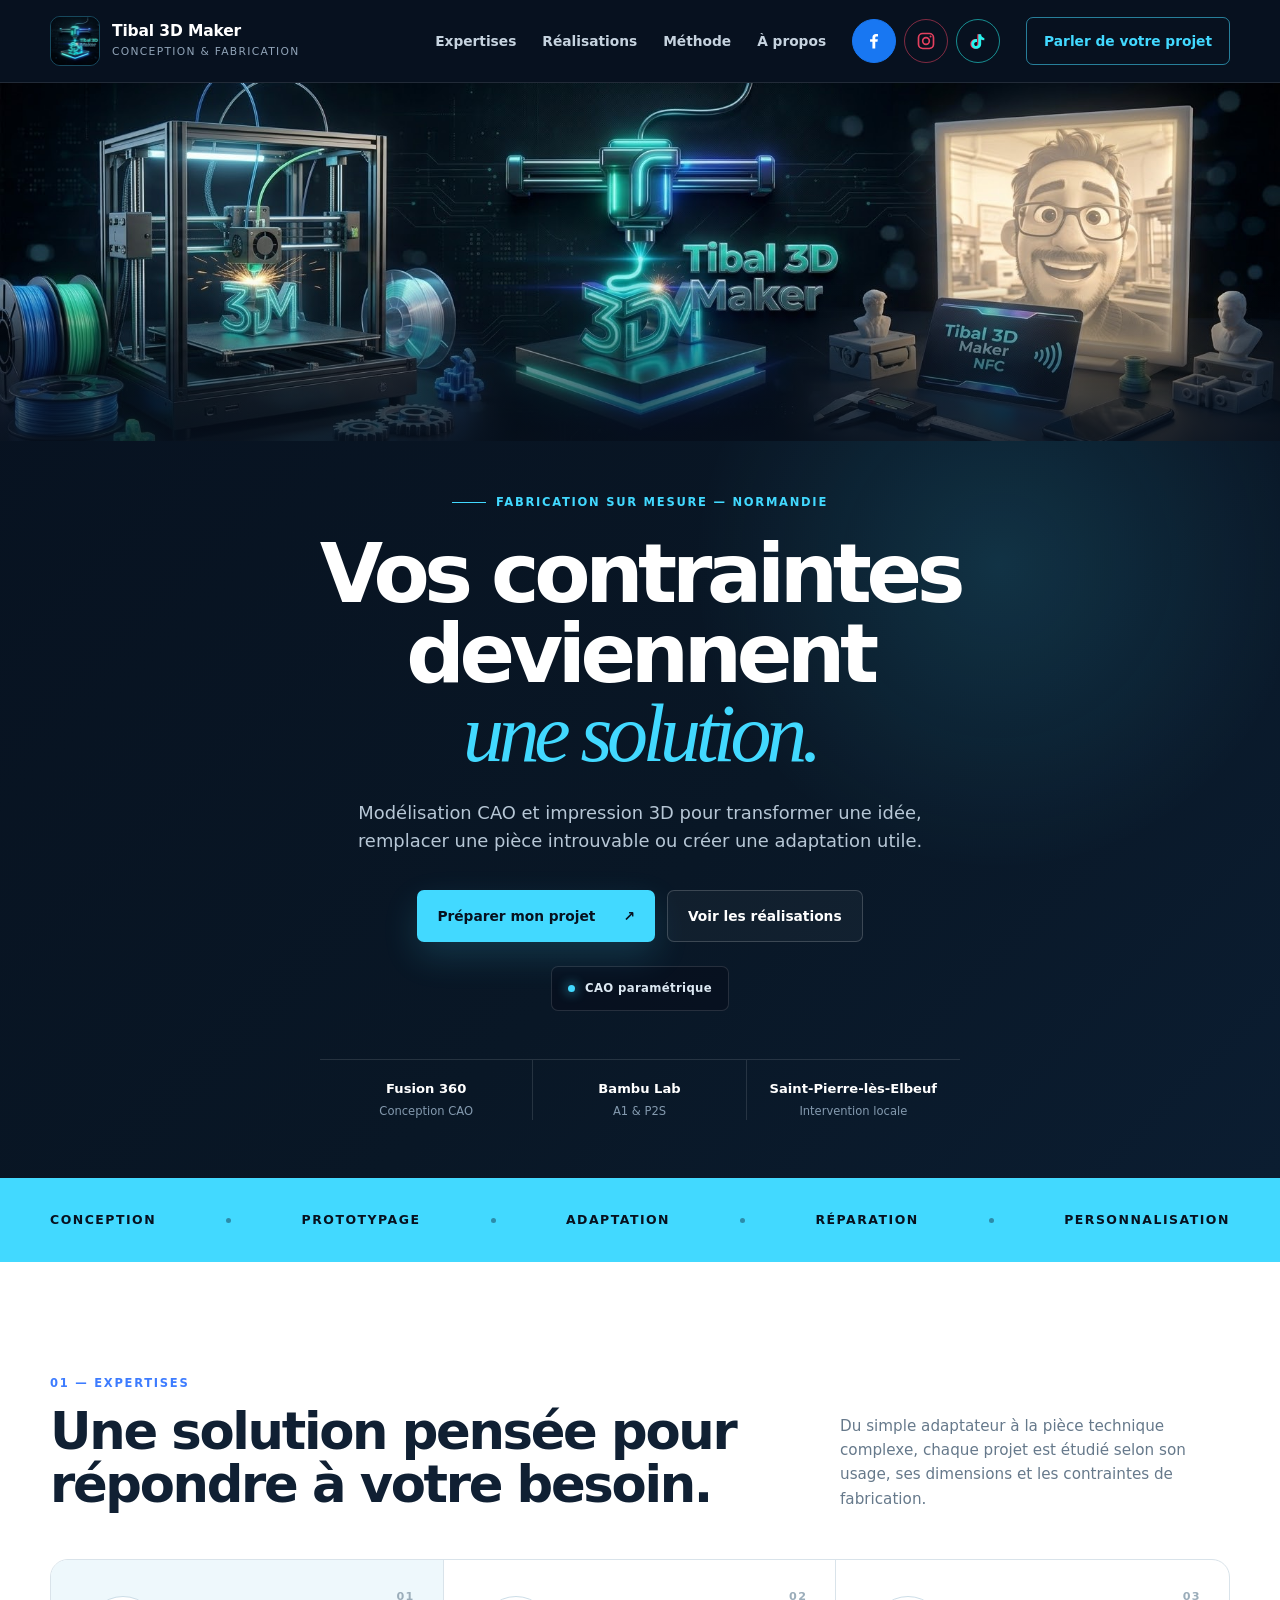
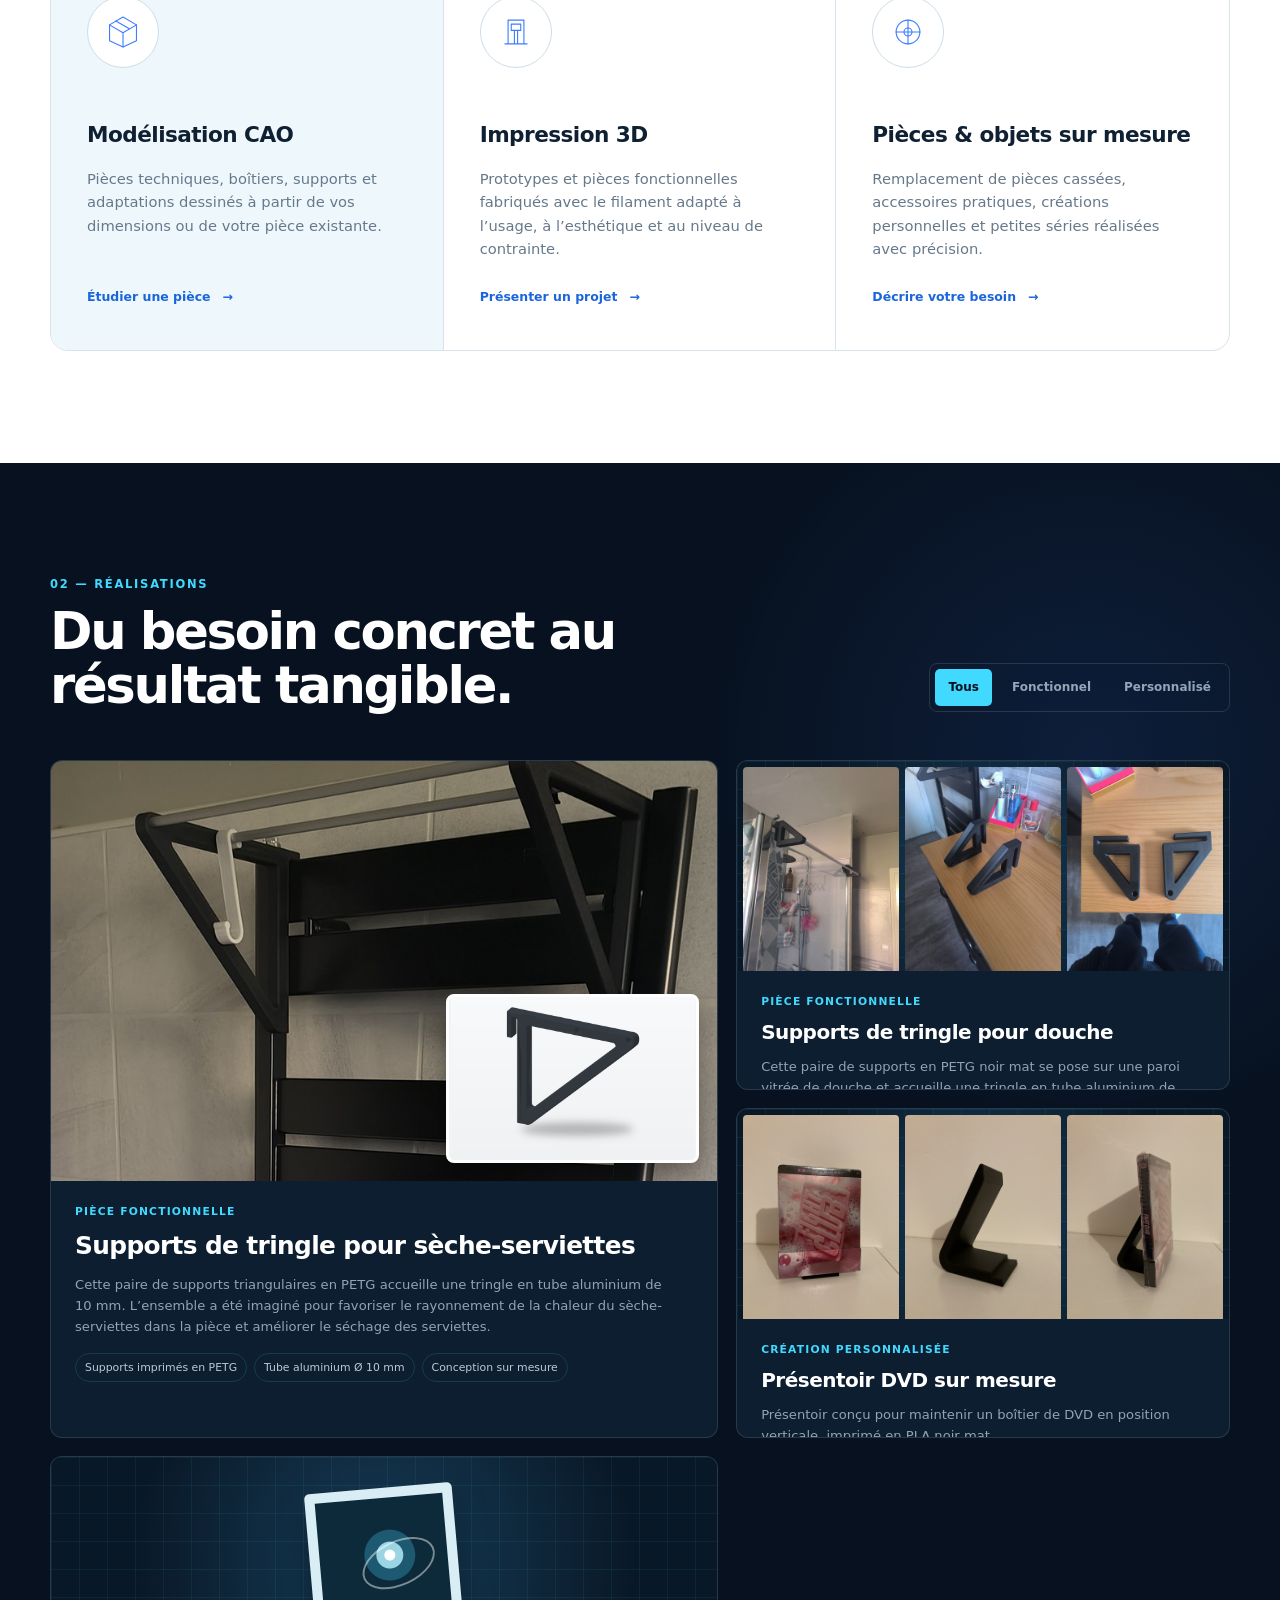
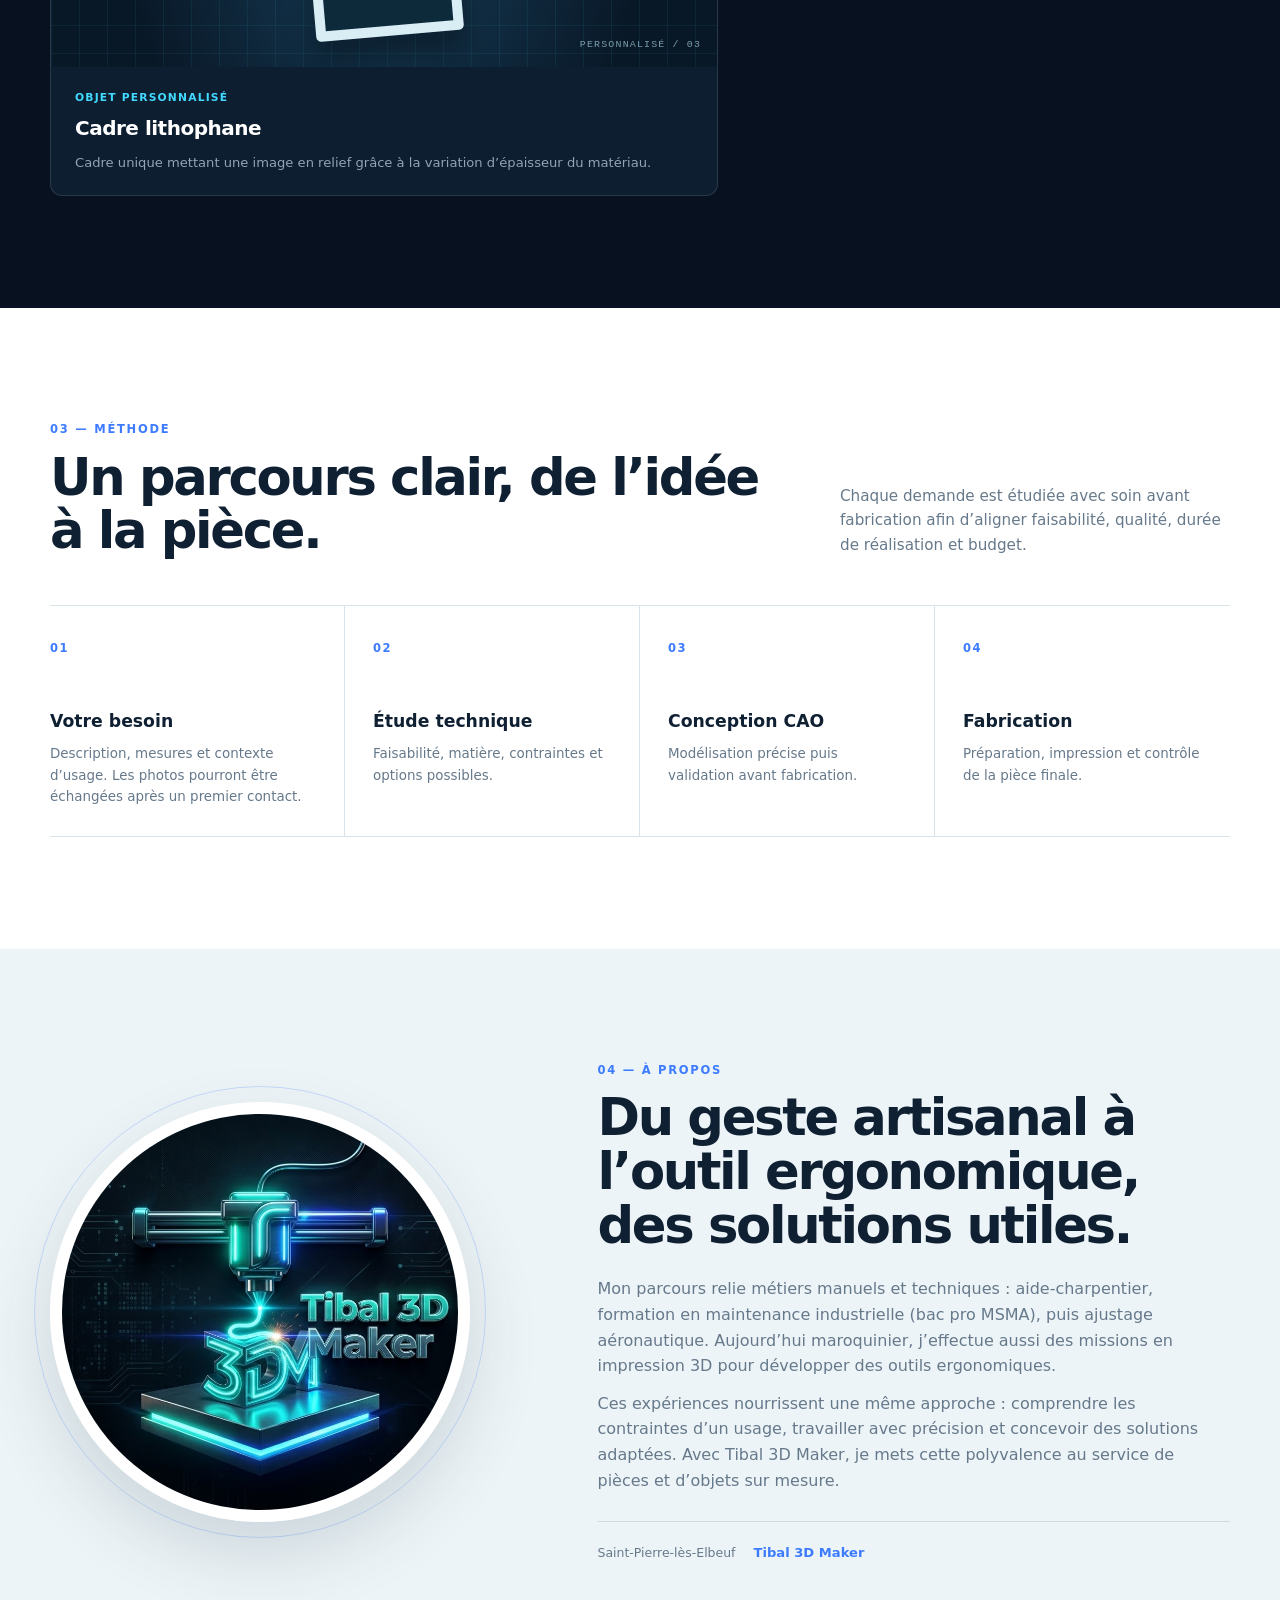
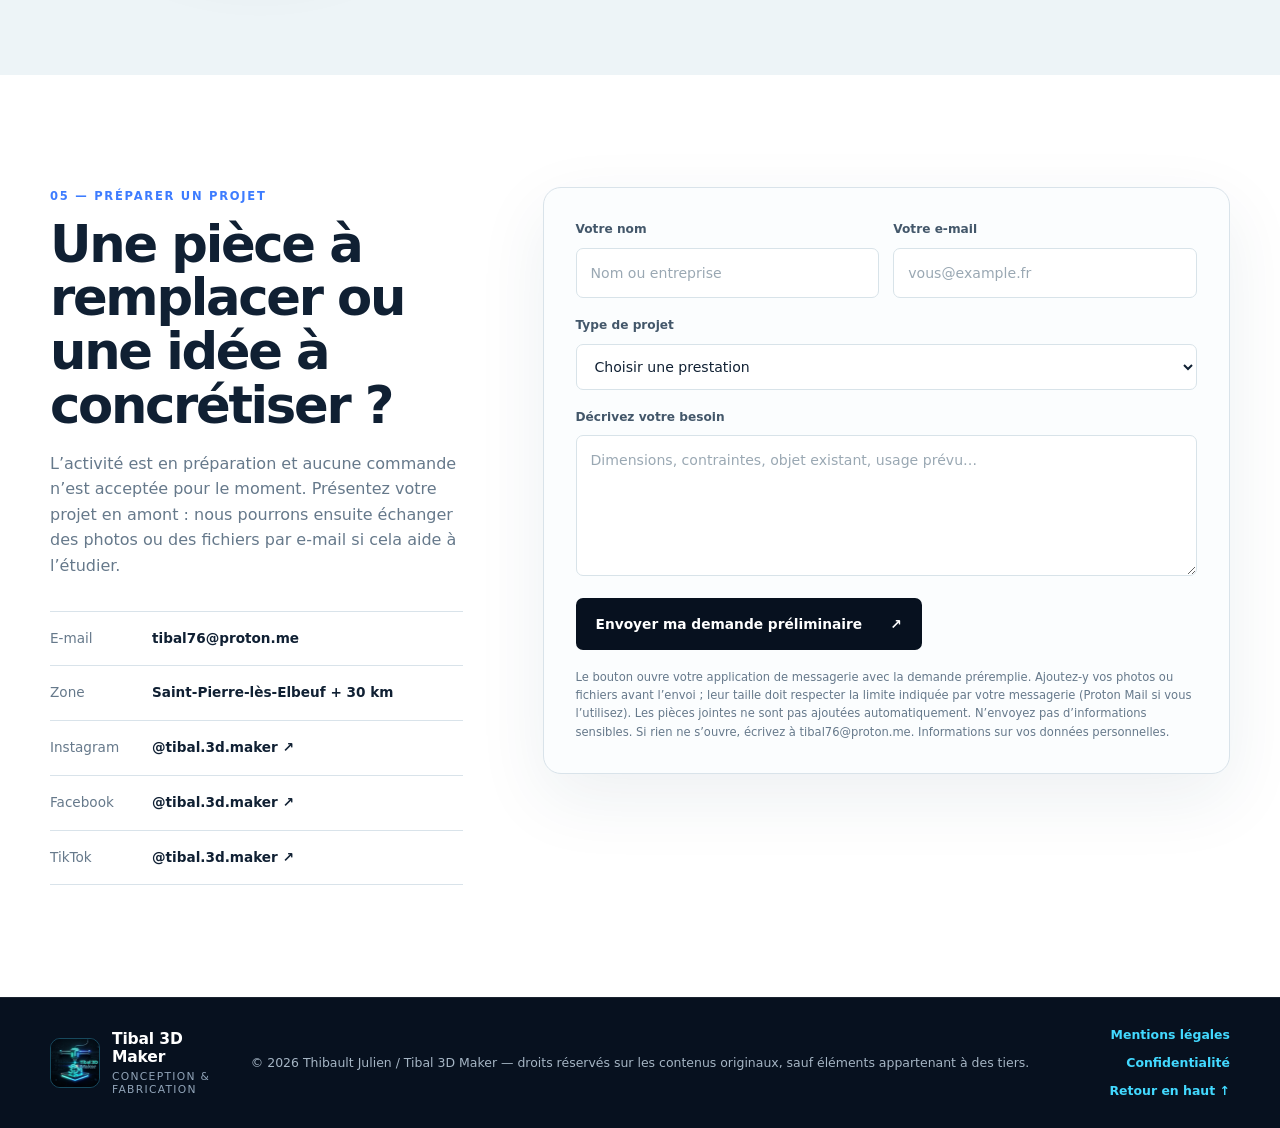
<file: index.html>
<!DOCTYPE html>
<html lang="fr">
<head>
  <meta charset="UTF-8">
  <meta name="viewport" content="width=device-width, initial-scale=1.0">
  <meta name="theme-color" content="#07111f">
  <title>Tibal 3D Maker — Conception CAO & Impression 3D sur mesure</title>
  <meta name="description" content="Tibal 3D Maker conçoit et fabrique des pièces sur mesure autour de Saint-Pierre-lès-Elbeuf : modélisation CAO, impression 3D, prototypes et réparations.">
  <meta property="og:type" content="website">
  <meta property="og:title" content="Tibal 3D Maker — Conception CAO & Impression 3D sur mesure">
  <meta property="og:description" content="Modélisation CAO et impression 3D sur mesure autour de Saint-Pierre-lès-Elbeuf.">
  <meta property="og:url" content="https://tibal76.github.io/tibal-3d-maker/">
  <meta property="og:image" content="https://tibal76.github.io/tibal-3d-maker/assets/logo/logo-t3dm.jpeg">
  <meta property="og:image:alt" content="Logo Tibal 3D Maker">
  <meta name="twitter:card" content="summary_large_image">
  <link rel="icon" href="assets/logo/logo-t3dm.jpeg" type="image/jpeg">
  <link rel="stylesheet" href="css/style.css">
</head>
<body>
  <a class="skip-link" href="#contenu">Passer au contenu</a>
  <header class="site-header">
    <div class="container header-inner">
      <a class="brand" href="#accueil" aria-label="Tibal 3D Maker, retour à l'accueil">
        <img src="assets/logo/logo-t3dm.jpeg" alt="" class="brand-logo">
        <span>
          <strong>Tibal 3D Maker</strong>
          <small>Conception & Fabrication</small>
        </span>
      </a>

      <nav class="nav" id="main-nav" aria-label="Navigation principale">
        <a href="#expertises">Expertises</a>
        <a href="#realisations">Réalisations</a>
        <a href="#methode">Méthode</a>
        <a href="#apropos">À propos</a>
        <div class="nav-socials" aria-label="Réseaux sociaux">
          <a class="social-link social-link-facebook" href="https://www.facebook.com/tibal.3d.maker/" target="_blank" rel="noopener noreferrer" aria-label="Facebook Tibal 3D Maker">
            <svg viewBox="0 0 24 24" aria-hidden="true">
              <path d="M13.5 21v-8h2.7l.4-3h-3.1V8.1c0-.9.3-1.6 1.6-1.6h1.7V3.8c-.3 0-1.3-.1-2.5-.1-2.5 0-4.2 1.5-4.2 4.4V10H7.3v3h2.8v8h3.4z"/>
            </svg>
          </a>
          <a class="social-link social-link-instagram" href="https://www.instagram.com/tibal.3d.maker/" target="_blank" rel="noopener noreferrer" aria-label="Instagram Tibal 3D Maker">
            <svg viewBox="0 0 24 24" aria-hidden="true">
              <rect x="3" y="3" width="18" height="18" rx="5" fill="none" stroke="currentColor" stroke-width="2"/>
              <circle cx="12" cy="12" r="4" fill="none" stroke="currentColor" stroke-width="2"/>
              <circle cx="17.5" cy="6.5" r="1.2"/>
            </svg>
          </a>
          <a class="social-link social-link-tiktok" href="https://www.tiktok.com/@tibal.3d.maker" target="_blank" rel="noopener noreferrer" aria-label="TikTok Tibal 3D Maker">
            <svg viewBox="0 0 24 24" aria-hidden="true">
              <path d="M19.6 8.3c-1.5-.1-2.7-.9-3.4-2.2-.3-.6-.4-1.3-.4-2.1h-3.4v11.6c0 1.4-1.1 2.5-2.5 2.5s-2.5-1.1-2.5-2.5 1.1-2.5 2.5-2.5c.3 0 .6 0 .9.1V9.7c-.3 0-.6-.1-.9-.1-3.3 0-5.9 2.6-5.9 5.9s2.6 5.9 5.9 5.9 5.9-2.6 5.9-5.9V9.8c1.1.8 2.4 1.3 3.8 1.4V8.3z"/>
            </svg>
          </a>
        </div>
        <a class="nav-cta" href="#contact">Parler de votre projet</a>
      </nav>

      <div class="header-actions">
        <div class="nav-socials mobile-socials" aria-label="Réseaux sociaux">
          <a class="social-link social-link-facebook" href="https://www.facebook.com/tibal.3d.maker/" target="_blank" rel="noopener noreferrer" aria-label="Facebook Tibal 3D Maker">
            <svg viewBox="0 0 24 24" aria-hidden="true">
              <path d="M13.5 21v-8h2.7l.4-3h-3.1V8.1c0-.9.3-1.6 1.6-1.6h1.7V3.8c-.3 0-1.3-.1-2.5-.1-2.5 0-4.2 1.5-4.2 4.4V10H7.3v3h2.8v8h3.4z"/>
            </svg>
          </a>
          <a class="social-link social-link-instagram" href="https://www.instagram.com/tibal.3d.maker/" target="_blank" rel="noopener noreferrer" aria-label="Instagram Tibal 3D Maker">
            <svg viewBox="0 0 24 24" aria-hidden="true">
              <rect x="3" y="3" width="18" height="18" rx="5" fill="none" stroke="currentColor" stroke-width="2"/>
              <circle cx="12" cy="12" r="4" fill="none" stroke="currentColor" stroke-width="2"/>
              <circle cx="17.5" cy="6.5" r="1.2"/>
            </svg>
          </a>
          <a class="social-link social-link-tiktok" href="https://www.tiktok.com/@tibal.3d.maker" target="_blank" rel="noopener noreferrer" aria-label="TikTok Tibal 3D Maker">
            <svg viewBox="0 0 24 24" aria-hidden="true">
              <path d="M19.6 8.3c-1.5-.1-2.7-.9-3.4-2.2-.3-.6-.4-1.3-.4-2.1h-3.4v11.6c0 1.4-1.1 2.5-2.5 2.5s-2.5-1.1-2.5-2.5 1.1-2.5 2.5-2.5c.3 0 .6 0 .9.1V9.7c-.3 0-.6-.1-.9-.1-3.3 0-5.9 2.6-5.9 5.9s2.6 5.9 5.9 5.9 5.9-2.6 5.9-5.9V9.8c1.1.8 2.4 1.3 3.8 1.4V8.3z"/>
            </svg>
          </a>
        </div>
        <button class="menu-toggle" type="button" aria-expanded="false" aria-controls="main-nav">
          <span class="sr-only">Ouvrir le menu</span>
          <span></span>
          <span></span>
          <span></span>
        </button>
      </div>
    </div>
  </header>

  <main id="contenu">
    <section class="hero" id="accueil">
      <div class="hero-grid container">
        <div class="hero-content">
          <p class="eyebrow"><span></span> Fabrication sur mesure — Normandie</p>
          <h1>Vos contraintes deviennent <em>une solution.</em></h1>
          <p class="hero-lead">
            Modélisation CAO et impression 3D pour transformer une idée,
            remplacer une pièce introuvable ou créer une adaptation utile.
          </p>
          <div class="hero-actions">
            <a class="button button-primary" href="#contact">
              Préparer mon projet
              <span aria-hidden="true">↗</span>
            </a>
            <a class="button button-ghost" href="#realisations">Voir les réalisations</a>
          </div>
          <p class="hero-skill"><span class="tag-dot"></span> CAO paramétrique</p>
          <ul class="hero-proof" aria-label="Informations clés">
            <li><strong>Fusion 360</strong><span>Conception CAO</span></li>
            <li><strong>Bambu Lab</strong><span>A1 & P2S</span></li>
            <li><strong>Saint-Pierre-lès-Elbeuf</strong><span>Intervention locale</span></li>
          </ul>
        </div>

        <div class="hero-visual" aria-label="Tibal 3D Maker">
          <div class="visual-frame">
            <picture>
              <source media="(max-width: 720px)" srcset="assets/logo/banner-tibal-3d-maker-mobile.jpg">
              <img
                src="assets/logo/banner-tibal-3d-maker-desktop.jpg"
                alt="Tibal 3D Maker — univers illustré de la conception CAO et de l’impression 3D"
              >
            </picture>
          </div>
        </div>
      </div>
    </section>

    <section class="trust-strip" aria-label="Domaines d'intervention">
      <div class="container trust-inner">
        <p>Conception</p>
        <span></span>
        <p>Prototypage</p>
        <span></span>
        <p>Adaptation</p>
        <span></span>
        <p>Réparation</p>
        <span></span>
        <p>Personnalisation</p>
      </div>
    </section>

    <section class="section" id="expertises">
      <div class="container">
        <div class="section-heading">
          <div>
            <p class="section-kicker">01 — Expertises</p>
            <h2>Une solution pensée pour répondre à votre besoin.</h2>
          </div>
          <p>
            Du simple adaptateur à la pièce technique complexe, chaque projet est étudié
            selon son usage, ses dimensions et les contraintes de fabrication.
          </p>
        </div>

        <div class="expertise-grid">
          <article class="expertise-card featured">
            <div class="card-number">01</div>
            <div class="card-icon" aria-hidden="true">
              <svg viewBox="0 0 48 48"><path d="M24 5 41 15v20L24 43 7 35V15L24 5Z"/><path d="m7 15 17 10 17-10M24 25v18"/><path d="m15 10 17 10"/></svg>
            </div>
            <h3>Modélisation CAO</h3>
            <p>Pièces techniques, boîtiers, supports et adaptations dessinés à partir de vos dimensions ou de votre pièce existante.</p>
            <a href="#contact">Étudier une pièce <span aria-hidden="true">→</span></a>
          </article>

          <article class="expertise-card">
            <div class="card-number">02</div>
            <div class="card-icon" aria-hidden="true">
              <svg viewBox="0 0 48 48"><path d="M10 39h28M14 39V9h20v30M18 14h12v8H18zM22 22v17M26 22v17"/></svg>
            </div>
            <h3>Impression 3D</h3>
            <p>Prototypes et pièces fonctionnelles fabriqués avec le filament adapté à l’usage, à l’esthétique et au niveau de contrainte.</p>
            <a href="#contact">Présenter un projet <span aria-hidden="true">→</span></a>
          </article>

          <article class="expertise-card">
            <div class="card-number">03</div>
            <div class="card-icon" aria-hidden="true">
              <svg viewBox="0 0 48 48"><circle cx="24" cy="24" r="15"/><path d="M24 9v30M9 24h30"/><circle cx="24" cy="24" r="5"/></svg>
            </div>
            <h3>Pièces & objets sur mesure</h3>
            <p>Remplacement de pièces cassées, accessoires pratiques, créations personnelles et petites séries réalisées avec précision.</p>
            <a href="#contact">Décrire votre besoin <span aria-hidden="true">→</span></a>
          </article>
        </div>
      </div>
    </section>

    <section class="section section-dark" id="realisations">
      <div class="container">
        <div class="section-heading section-heading-light">
          <div>
            <p class="section-kicker">02 — Réalisations</p>
            <h2>Du besoin concret au résultat tangible.</h2>
          </div>
          <div class="filters" role="group" aria-label="Filtrer les réalisations">
            <button class="filter-button active" type="button" data-filter="all" aria-pressed="true">Tous</button>
            <button class="filter-button" type="button" data-filter="fonctionnel" aria-pressed="false">Fonctionnel</button>
            <button class="filter-button" type="button" data-filter="personnel" aria-pressed="false">Personnalisé</button>
          </div>
        </div>

        <div class="projects-grid">
          <article class="project-card project-featured" data-category="fonctionnel">
            <div class="project-visual project-photo">
              <img
                class="project-photo-main"
                src="assets/realizations/supports-triangulaires-seche-serviettes-installes.jpg"
                alt="Supports triangulaires installés sur un sèche-serviettes avec une tringle en tube aluminium."
                loading="lazy"
              >
              <figure class="project-photo-inset">
                <img
                  src="assets/realizations/support-triangulaire-seche-serviettes-modele-3d.png"
                  alt="Rendu 3D d’un support triangulaire imprimable en PETG."
                  loading="lazy"
                >
              </figure>
            </div>
            <div class="project-copy">
              <p class="project-type">Pièce fonctionnelle</p>
              <h3>Supports de tringle pour sèche-serviettes</h3>
              <p>Cette paire de supports triangulaires en PETG accueille une tringle en tube aluminium de 10&nbsp;mm. L’ensemble a été imaginé pour favoriser le rayonnement de la chaleur du sèche-serviettes dans la pièce et améliorer le séchage des serviettes.</p>
              <ul>
                <li>Supports imprimés en PETG</li>
                <li>Tube aluminium Ø 10&nbsp;mm</li>
                <li>Conception sur mesure</li>
              </ul>
            </div>
          </article>

          <article class="project-card" data-category="fonctionnel">
            <div class="project-visual project-photo-gallery" role="group" aria-label="Trois vues des supports de tringle pour douche">
              <img
                src="assets/realizations/supports-tringle-douche-petg-noir-installes.jpg"
                alt="Support de tringle en PETG noir mat posé sur le bord supérieur d’une paroi vitrée de douche."
                loading="lazy"
              >
              <img
                src="assets/realizations/supports-tringle-douche-petg-noir-ensemble.jpg"
                alt="Paire de supports de tringle imprimés en PETG noir mat, présentés seuls."
                loading="lazy"
              >
              <img
                src="assets/realizations/supports-tringle-douche-petg-noir-detail.jpg"
                alt="Vue de dessus de la paire de supports de tringle en PETG noir mat."
                loading="lazy"
              >
            </div>
            <div class="project-copy">
              <p class="project-type">Pièce fonctionnelle</p>
              <h3>Supports de tringle pour douche</h3>
              <p>Cette paire de supports en PETG noir mat se pose sur une paroi vitrée de douche et accueille une tringle en tube aluminium de 10&nbsp;mm pour suspendre les serviettes.</p>
              <ul>
                <li>PETG noir mat</li>
                <li>Tringle aluminium Ø 10&nbsp;mm</li>
                <li>Paroi vitrée de douche</li>
              </ul>
            </div>
          </article>

          <article class="project-card" data-category="personnel">
            <div class="project-visual project-photo-gallery" role="group" aria-label="Trois vues du présentoir DVD">
              <img
                src="assets/realizations/presentoir-dvd-pla-noir-mat-avec-boitier.jpg"
                alt="Présentoir en PLA noir mat portant un boîtier de DVD de face."
                loading="lazy"
              >
              <img
                src="assets/realizations/presentoir-dvd-pla-noir-mat-seul.jpg"
                alt="Présentoir de DVD imprimé en PLA noir mat, photographié seul."
                loading="lazy"
              >
              <img
                src="assets/realizations/presentoir-dvd-pla-noir-mat-vue-profil.jpg"
                alt="Vue de profil du présentoir en PLA noir mat avec un boîtier de DVD."
                loading="lazy"
              >
            </div>
            <div class="project-copy">
              <p class="project-type">Création personnalisée</p>
              <h3>Présentoir DVD sur mesure</h3>
              <p>Présentoir conçu pour maintenir un boîtier de DVD en position verticale, imprimé en PLA noir mat.</p>
              <ul>
                <li>PLA noir mat</li>
                <li>Support pour boîtier DVD</li>
              </ul>
            </div>
          </article>

          <article class="project-card" data-category="personnel">
            <div class="project-visual visual-lithophane" aria-hidden="true">
              <div class="lithophane-panel">
                <span class="lithophane-orbit"></span>
              </div>
              <span class="cad-label">PERSONNALISÉ / 03</span>
            </div>
            <div class="project-copy">
              <p class="project-type">Objet personnalisé</p>
              <h3>Cadre lithophane</h3>
              <p>Cadre unique mettant une image en relief grâce à la variation d’épaisseur du matériau.</p>
            </div>
          </article>
        </div>
      </div>
    </section>

    <section class="section" id="methode">
      <div class="container">
        <div class="section-heading">
          <div>
            <p class="section-kicker">03 — Méthode</p>
            <h2>Un parcours clair, de l’idée à la pièce.</h2>
          </div>
          <p>
            Chaque demande est étudiée avec soin avant fabrication afin d’aligner faisabilité,
            qualité, durée de réalisation et budget.
          </p>
        </div>

        <ol class="process-list">
          <li>
            <span>01</span>
            <div><h3>Votre besoin</h3><p>Description, mesures et contexte d’usage. Les photos pourront être échangées après un premier contact.</p></div>
          </li>
          <li>
            <span>02</span>
            <div><h3>Étude technique</h3><p>Faisabilité, matière, contraintes et options possibles.</p></div>
          </li>
          <li>
            <span>03</span>
            <div><h3>Conception CAO</h3><p>Modélisation précise puis validation avant fabrication.</p></div>
          </li>
          <li>
            <span>04</span>
            <div><h3>Fabrication</h3><p>Préparation, impression et contrôle de la pièce finale.</p></div>
          </li>
        </ol>
      </div>
    </section>

    <section class="about-section" id="apropos">
      <div class="container about-grid">
        <div class="about-mark" aria-hidden="true">
          <img src="assets/logo/logo-t3dm.jpeg" alt="">
          <div class="about-ring"></div>
        </div>
        <div class="about-copy">
          <p class="section-kicker">04 — À propos</p>
          <h2>Du geste artisanal à l’outil ergonomique, des solutions utiles.</h2>
          <p>
            Mon parcours relie métiers manuels et techniques : aide-charpentier, formation en
            maintenance industrielle (bac pro MSMA), puis ajustage aéronautique. Aujourd’hui
            maroquinier, j’effectue aussi des missions en impression 3D pour développer des outils ergonomiques.
          </p>
          <p>
            Ces expériences nourrissent une même approche : comprendre les contraintes d’un usage,
            travailler avec précision et concevoir des solutions adaptées. Avec Tibal 3D Maker,
            je mets cette polyvalence au service de pièces et d’objets sur mesure.
          </p>
          <div class="about-signature">
            <span>Saint-Pierre-lès-Elbeuf</span>
            <strong>Tibal 3D Maker</strong>
          </div>
        </div>
      </div>
    </section>

    <section class="section contact-section" id="contact">
      <div class="container contact-grid">
        <div class="contact-copy">
          <p class="section-kicker">05 — Préparer un projet</p>
          <h2>Une pièce à remplacer ou une idée à concrétiser ?</h2>
          <p>
            L’activité est en préparation et aucune commande n’est acceptée pour le moment.
            Présentez votre projet en amont : nous pourrons ensuite échanger des photos ou des
            fichiers par e-mail si cela aide à l’étudier.
          </p>
          <ul class="contact-details">
            <li>
              <span>E-mail</span>
              <a href="mailto:tibal76@proton.me">tibal76@proton.me</a>
            </li>
            <li>
              <span>Zone</span>
              <p>Saint-Pierre-lès-Elbeuf + 30 km</p>
            </li>
            <li>
              <span>Instagram</span>
              <a href="https://www.instagram.com/tibal.3d.maker/" target="_blank" rel="noopener noreferrer">@tibal.3d.maker ↗</a>
            </li>
            <li>
              <span>Facebook</span>
              <a href="https://www.facebook.com/tibal.3d.maker/" target="_blank" rel="noopener noreferrer">@tibal.3d.maker ↗</a>
            </li>
            <li>
              <span>TikTok</span>
              <a href="https://www.tiktok.com/@tibal.3d.maker" target="_blank" rel="noopener noreferrer">@tibal.3d.maker ↗</a>
            </li>
          </ul>
        </div>

        <form class="quote-form" id="quote-form">
          <div class="form-row">
            <label>
              Votre nom
              <input type="text" name="name" autocomplete="name" required placeholder="Nom ou entreprise">
            </label>
            <label>
              Votre e-mail
              <input type="email" name="email" autocomplete="email" required placeholder="vous@example.fr">
            </label>
          </div>
          <label>
            Type de projet
            <select name="project" required>
              <option value="" selected disabled>Choisir une prestation</option>
              <option>Pièce de remplacement</option>
              <option>Modélisation CAO</option>
              <option>Prototypage</option>
              <option>Objet personnalisé</option>
              <option>Petite série</option>
              <option>Conseil technique</option>
              <option>Autre besoin</option>
            </select>
          </label>
          <label>
            Décrivez votre besoin
            <textarea name="message" rows="5" required placeholder="Dimensions, contraintes, objet existant, usage prévu…"></textarea>
          </label>
          <button class="button button-primary form-submit" type="submit">
            Envoyer ma demande préliminaire
            <span aria-hidden="true">↗</span>
          </button>
          <p class="form-note" id="form-note">
            Le bouton ouvre votre application de messagerie avec la demande préremplie. Ajoutez-y
            vos photos ou fichiers avant l’envoi ; leur taille doit respecter la limite indiquée
            par votre messagerie (Proton Mail si vous l’utilisez). Les pièces jointes ne sont pas
            ajoutées automatiquement. N’envoyez pas d’informations sensibles.
            Si rien ne s’ouvre, écrivez à <a href="mailto:tibal76@proton.me">tibal76@proton.me</a>.
            <a href="confidentialite.html">Informations sur vos données personnelles</a>.
          </p>
          <p class="form-status" id="form-status" role="status" aria-live="polite" aria-atomic="true"></p>
          <noscript>
            <p class="form-note">Activez JavaScript pour préremplir votre demande, ou contactez-moi directement par e-mail.</p>
          </noscript>
        </form>
      </div>
    </section>
  </main>

  <footer class="site-footer">
    <div class="container footer-inner">
      <div>
        <a class="brand footer-brand" href="#accueil">
          <img src="assets/logo/logo-t3dm.jpeg" alt="" class="brand-logo">
          <span><strong>Tibal 3D Maker</strong><small>Conception & Fabrication</small></span>
        </a>
      </div>
      <p>© <span id="year"></span> Thibault Julien / Tibal 3D Maker — droits réservés sur les contenus originaux, sauf éléments appartenant à des tiers.</p>
      <nav class="footer-links" aria-label="Informations et navigation">
        <a href="mentions-legales.html">Mentions légales</a>
        <a href="confidentialite.html">Confidentialité</a>
        <a href="#accueil">Retour en haut ↑</a>
      </nav>
    </div>
  </footer>

  <a class="back-to-top" id="back-to-top" href="#accueil" aria-label="Revenir en haut de la page" hidden>
    <span aria-hidden="true">↑</span>
  </a>

  <script src="js/script.js"></script>
</body>
</html>
</file>
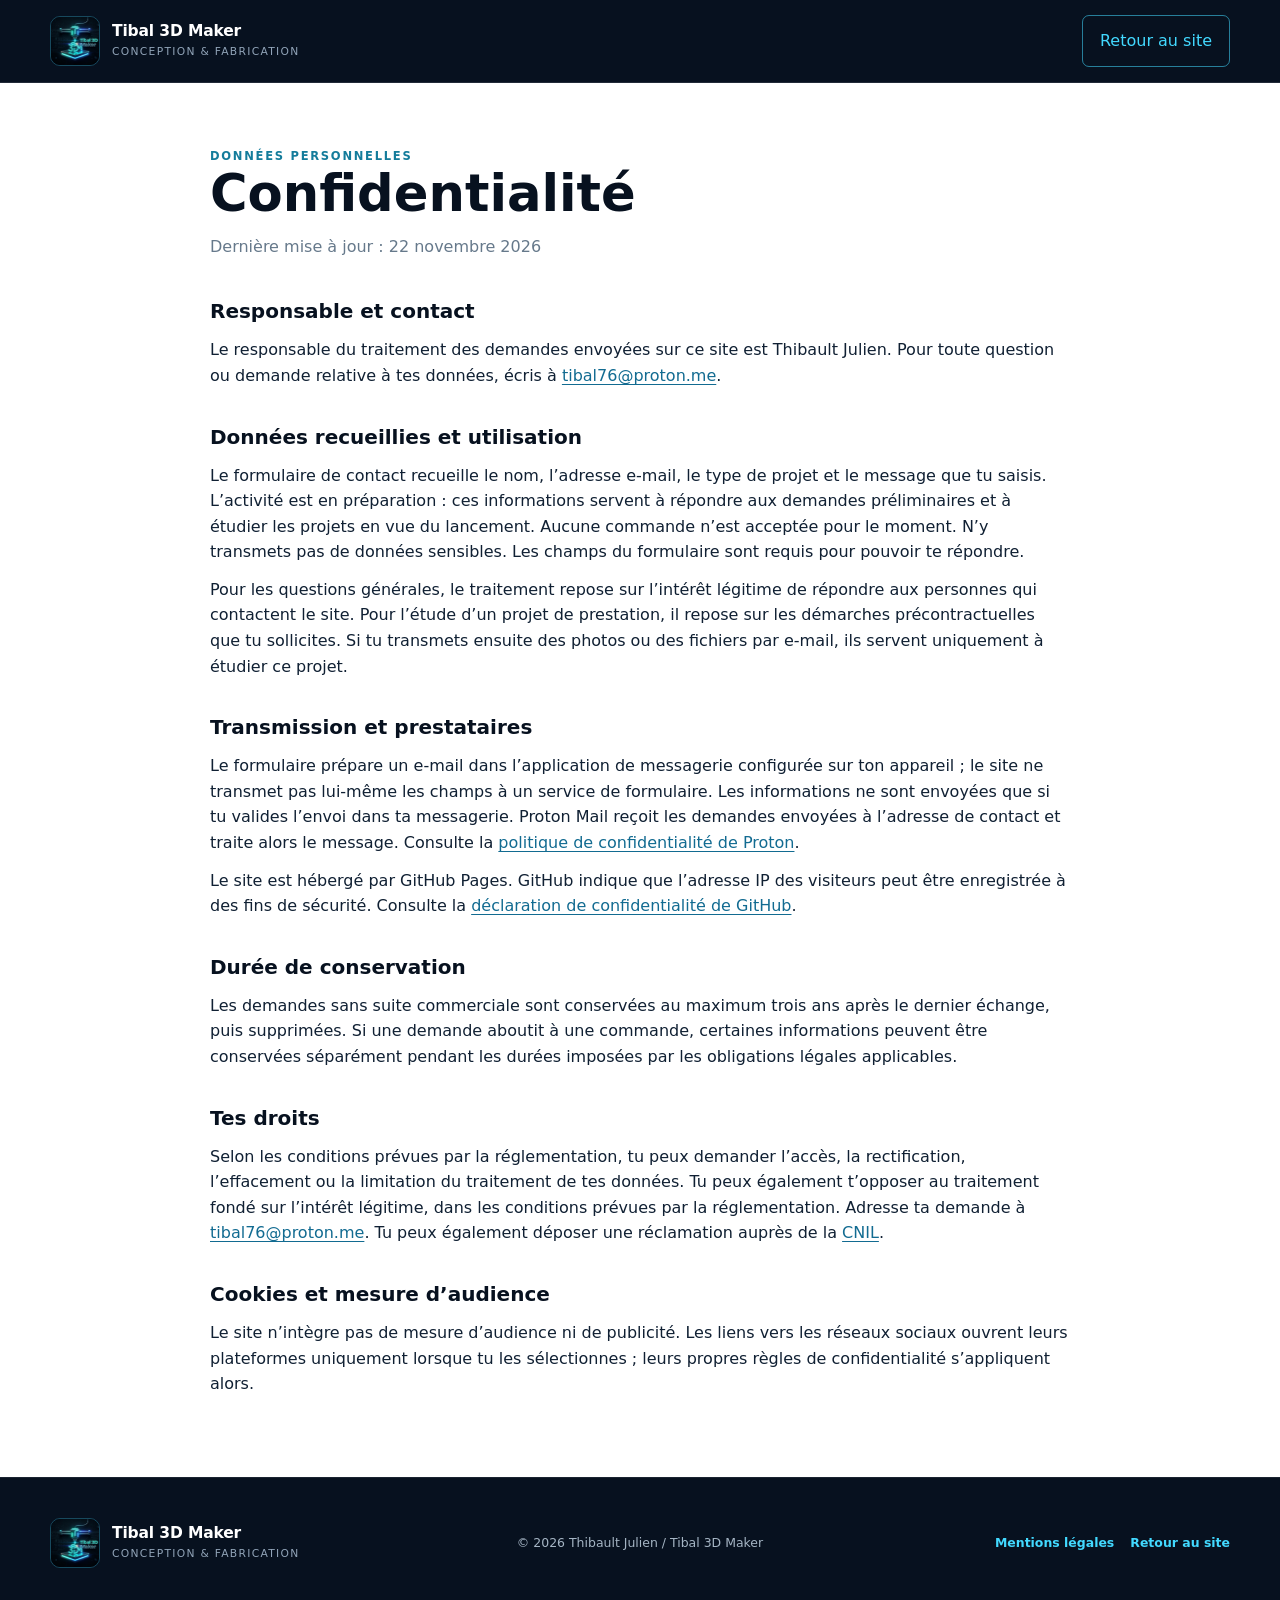
<file: confidentialite.html>
<!DOCTYPE html>
<html lang="fr">
<head>
  <meta charset="UTF-8">
  <meta name="viewport" content="width=device-width, initial-scale=1.0">
  <meta name="theme-color" content="#07111f">
  <meta name="description" content="Informations sur l’utilisation et la protection des données personnelles sur Tibal 3D Maker.">
  <title>Confidentialité — Tibal 3D Maker</title>
  <meta property="og:type" content="website">
  <meta property="og:title" content="Confidentialité — Tibal 3D Maker">
  <meta property="og:description" content="Politique de confidentialité et protection des données personnelles sur Tibal 3D Maker.">
  <meta property="og:url" content="https://tibal76.github.io/tibal-3d-maker/confidentialite.html">
  <meta property="og:image" content="https://tibal76.github.io/tibal-3d-maker/assets/logo/logo-t3dm.jpeg">
  <meta property="og:image:alt" content="Logo Tibal 3D Maker">
  <link rel="icon" href="assets/logo/logo-t3dm.jpeg" type="image/jpeg">
  <link rel="stylesheet" href="css/style.css">
</head>
<body>
  <a class="skip-link" href="#contenu">Passer au contenu</a>
  <header class="site-header">
    <div class="container header-inner">
      <a class="brand" href="index.html" aria-label="Tibal 3D Maker, retour au site">
        <img src="assets/logo/logo-t3dm.jpeg" alt="" class="brand-logo">
        <span>
          <strong>Tibal 3D Maker</strong>
          <small>Conception & Fabrication</small>
        </span>
      </a>
      <a class="nav-cta" href="index.html">Retour au site</a>
    </div>
  </header>

  <main class="legal-document" id="contenu">
    <p class="section-kicker">Données personnelles</p>
    <h1>Confidentialité</h1>
    <p class="legal-updated">Dernière mise à jour : 22 novembre 2026</p>

    <section>
      <h2>Responsable et contact</h2>
      <p>
        Le responsable du traitement des demandes envoyées sur ce site est Thibault Julien.
        Pour toute question ou demande relative à tes données, écris à
        <a href="mailto:tibal76@proton.me">tibal76@proton.me</a>.
      </p>
    </section>

    <section>
      <h2>Données recueillies et utilisation</h2>
      <p>
        Le formulaire de contact recueille le nom, l’adresse e-mail, le type de projet
        et le message que tu saisis. L’activité est en préparation : ces informations
        servent à répondre aux demandes préliminaires et à étudier les projets en vue
        du lancement. Aucune commande n’est acceptée pour le moment. N’y transmets pas
        de données sensibles. Les champs du formulaire sont requis pour pouvoir te répondre.
      </p>
      <p>
        Pour les questions générales, le traitement repose sur l’intérêt légitime de
        répondre aux personnes qui contactent le site. Pour l’étude d’un projet de
        prestation, il repose sur les démarches précontractuelles que tu sollicites.
        Si tu transmets ensuite des photos ou des fichiers par e-mail, ils servent
        uniquement à étudier ce projet.
      </p>
    </section>

    <section>
      <h2>Transmission et prestataires</h2>
      <p>
        Le formulaire prépare un e-mail dans l’application de messagerie configurée sur
        ton appareil ; le site ne transmet pas lui-même les champs à un service de formulaire.
        Les informations ne sont envoyées que si tu valides l’envoi dans ta messagerie.
        Proton Mail reçoit les demandes envoyées à l’adresse de contact et traite alors
        le message. Consulte la
        <a href="https://proton.me/legal/privacy" target="_blank" rel="noopener noreferrer">politique de confidentialité de Proton</a>.
      </p>
      <p>
        Le site est hébergé par GitHub Pages. GitHub indique que l’adresse IP des visiteurs
        peut être enregistrée à des fins de sécurité. Consulte la
        <a href="https://docs.github.com/en/site-policy/privacy-policies/github-general-privacy-statement" target="_blank" rel="noopener noreferrer">déclaration de confidentialité de GitHub</a>.
      </p>
    </section>

    <section>
      <h2>Durée de conservation</h2>
      <p>
        Les demandes sans suite commerciale sont conservées au maximum trois ans après
        le dernier échange, puis supprimées. Si une demande aboutit à une commande,
        certaines informations peuvent être conservées séparément pendant les durées
        imposées par les obligations légales applicables.
      </p>
    </section>

    <section>
      <h2>Tes droits</h2>
      <p>
        Selon les conditions prévues par la réglementation, tu peux demander l’accès,
        la rectification, l’effacement ou la limitation du traitement de tes données.
        Tu peux également t’opposer au traitement fondé sur l’intérêt légitime, dans
        les conditions prévues par la réglementation.
        Adresse ta demande à <a href="mailto:tibal76@proton.me">tibal76@proton.me</a>.
        Tu peux également déposer une réclamation auprès de la
        <a href="https://www.cnil.fr/fr/plaintes" target="_blank" rel="noopener noreferrer">CNIL</a>.
      </p>
    </section>

    <section>
      <h2>Cookies et mesure d’audience</h2>
      <p>
        Le site n’intègre pas de mesure d’audience ni de publicité. Les liens vers les
        réseaux sociaux ouvrent leurs plateformes uniquement lorsque tu les sélectionnes ;
        leurs propres règles de confidentialité s’appliquent alors.
      </p>
    </section>
  </main>

  <footer class="site-footer">
    <div class="container footer-inner">
      <a class="brand footer-brand" href="index.html">
        <img src="assets/logo/logo-t3dm.jpeg" alt="" class="brand-logo">
        <span><strong>Tibal 3D Maker</strong><small>Conception & Fabrication</small></span>
      </a>
      <p>© <span id="year"></span> Thibault Julien / Tibal 3D Maker</p>
      <nav class="footer-links" aria-label="Informations du site">
        <a href="mentions-legales.html">Mentions légales</a>
        <a href="index.html">Retour au site</a>
      </nav>
    </div>
  </footer>
  <script src="js/script.js"></script>
</body>
</html>
</file>
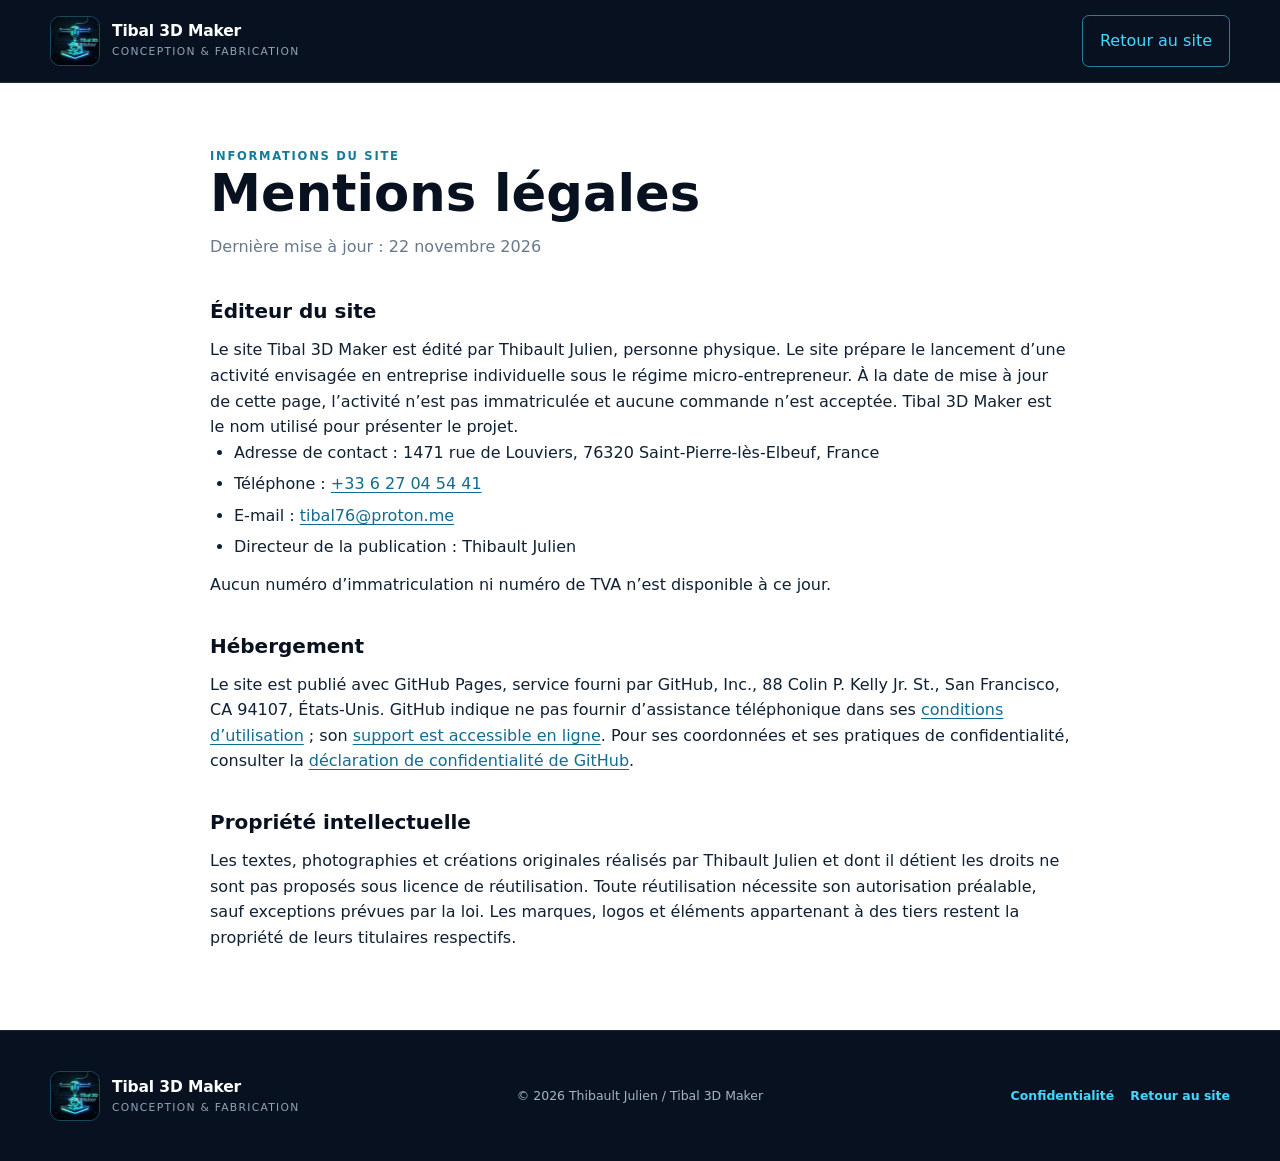
<file: mentions-legales.html>
<!DOCTYPE html>
<html lang="fr">
<head>
  <meta charset="UTF-8">
  <meta name="viewport" content="width=device-width, initial-scale=1.0">
  <meta name="theme-color" content="#07111f">
  <meta name="description" content="Informations légales du site Tibal 3D Maker.">
  <title>Mentions légales — Tibal 3D Maker</title>
  <meta property="og:type" content="website">
  <meta property="og:title" content="Mentions légales — Tibal 3D Maker">
  <meta property="og:description" content="Informations légales et conditions d'utilisation du site Tibal 3D Maker.">
  <meta property="og:url" content="https://tibal76.github.io/tibal-3d-maker/mentions-legales.html">
  <meta property="og:image" content="https://tibal76.github.io/tibal-3d-maker/assets/logo/logo-t3dm.jpeg">
  <meta property="og:image:alt" content="Logo Tibal 3D Maker">
  <link rel="icon" href="assets/logo/logo-t3dm.jpeg" type="image/jpeg">
  <link rel="stylesheet" href="css/style.css">
</head>
<body>
  <a class="skip-link" href="#contenu">Passer au contenu</a>
  <header class="site-header">
    <div class="container header-inner">
      <a class="brand" href="index.html" aria-label="Tibal 3D Maker, retour au site">
        <img src="assets/logo/logo-t3dm.jpeg" alt="" class="brand-logo">
        <span>
          <strong>Tibal 3D Maker</strong>
          <small>Conception & Fabrication</small>
        </span>
      </a>
      <a class="nav-cta" href="index.html">Retour au site</a>
    </div>
  </header>

  <main class="legal-document" id="contenu">
    <p class="section-kicker">Informations du site</p>
    <h1>Mentions légales</h1>
    <p class="legal-updated">Dernière mise à jour : 22 novembre 2026</p>

    <section>
      <h2>Éditeur du site</h2>
      <p>
        Le site Tibal 3D Maker est édité par Thibault Julien, personne physique.
        Le site prépare le lancement d’une activité envisagée en entreprise individuelle
        sous le régime micro-entrepreneur. À la date de mise à jour de cette page,
        l’activité n’est pas immatriculée et aucune commande n’est acceptée.
        Tibal 3D Maker est le nom utilisé pour présenter le projet.
      </p>
      <ul>
        <li>Adresse de contact : 1471 rue de Louviers, 76320 Saint-Pierre-lès-Elbeuf, France</li>
        <li>Téléphone : <a href="tel:+33627045441">+33 6 27 04 54 41</a></li>
        <li>E-mail : <a href="mailto:tibal76@proton.me">tibal76@proton.me</a></li>
        <li>Directeur de la publication : Thibault Julien</li>
      </ul>
      <p>Aucun numéro d’immatriculation ni numéro de TVA n’est disponible à ce jour.</p>
    </section>

    <section>
      <h2>Hébergement</h2>
      <p>
        Le site est publié avec GitHub Pages, service fourni par GitHub, Inc.,
        88 Colin P. Kelly Jr. St., San Francisco, CA 94107, États-Unis.
        GitHub indique ne pas fournir d’assistance téléphonique dans ses
        <a href="https://docs.github.com/en/site-policy/github-terms/github-terms-of-service" target="_blank" rel="noopener noreferrer">conditions d’utilisation</a> ;
        son <a href="https://support.github.com/" target="_blank" rel="noopener noreferrer">support est accessible en ligne</a>.
        Pour ses coordonnées et ses pratiques de confidentialité, consulter la
        <a href="https://docs.github.com/en/site-policy/privacy-policies/github-general-privacy-statement" target="_blank" rel="noopener noreferrer">déclaration de confidentialité de GitHub</a>.
      </p>
    </section>

    <section>
      <h2>Propriété intellectuelle</h2>
      <p>
        Les textes, photographies et créations originales réalisés par Thibault Julien
        et dont il détient les droits ne sont pas proposés sous licence de réutilisation.
        Toute réutilisation nécessite son autorisation préalable, sauf exceptions prévues
        par la loi. Les marques, logos et éléments appartenant à des tiers restent la
        propriété de leurs titulaires respectifs.
      </p>
    </section>
  </main>

  <footer class="site-footer">
    <div class="container footer-inner">
      <a class="brand footer-brand" href="index.html">
        <img src="assets/logo/logo-t3dm.jpeg" alt="" class="brand-logo">
        <span><strong>Tibal 3D Maker</strong><small>Conception & Fabrication</small></span>
      </a>
      <p>© <span id="year"></span> Thibault Julien / Tibal 3D Maker</p>
      <nav class="footer-links" aria-label="Informations du site">
        <a href="confidentialite.html">Confidentialité</a>
        <a href="index.html">Retour au site</a>
      </nav>
    </div>
  </footer>
  <script src="js/script.js"></script>
</body>
</html>
</file>
<file: css/style.css>
:root {
  --ink: #07111f;
  --ink-soft: #0b1a2c;
  --surface: #10243a;
  --paper: #f3f7fa;
  --white: #ffffff;
  --text: #102033;
  --muted: #66798b;
  --line: #d9e3ea;
  --cyan: #42d9ff;
  --blue: #3d7cff;
  --orange: #ff8a4c;
  --container: 1180px;
  --radius: 18px;
}

* {
  box-sizing: border-box;
  margin: 0;
  padding: 0;
}

html {
  scroll-behavior: smooth;
}

body {
  min-width: 320px;
  overflow-x: hidden;
  background: var(--white);
  color: var(--text);
  font-family: Inter, ui-sans-serif, system-ui, -apple-system, BlinkMacSystemFont, "Segoe UI", sans-serif;
  line-height: 1.6;
}

img {
  display: block;
  max-width: 100%;
}

a {
  color: inherit;
  text-decoration: none;
}

button,
input,
select,
textarea {
  font: inherit;
}

.container {
  width: min(var(--container), calc(100% - 48px));
  margin-inline: auto;
}

.sr-only {
  position: absolute;
  width: 1px;
  height: 1px;
  overflow: hidden;
  clip: rect(0, 0, 0, 0);
  white-space: nowrap;
}

.skip-link {
  position: fixed;
  top: 12px;
  left: 12px;
  z-index: 50;
  transform: translateY(-160%);
  border-radius: 6px;
  background: var(--white);
  color: var(--ink);
  padding: 10px 14px;
  font-weight: 750;
}

.skip-link:focus {
  transform: translateY(0);
}

.site-header {
  position: relative;
  top: 0;
  right: 0;
  left: 0;
  z-index: 30;
  background: var(--ink);
  color: var(--white);
  border-bottom: 1px solid rgba(255, 255, 255, 0.11);
}

.site-header.scrolled {
  position: fixed;
  background: rgba(7, 17, 31, 0.94);
  backdrop-filter: blur(14px);
  border-bottom-color: rgba(66, 217, 255, 0.16);
}

.header-inner {
  display: flex;
  min-height: 82px;
  align-items: center;
  justify-content: space-between;
  gap: 24px;
}

.brand {
  display: inline-flex;
  align-items: center;
  gap: 12px;
}

.brand-logo {
  width: 50px;
  height: 50px;
  border: 1px solid rgba(66, 217, 255, 0.28);
  border-radius: 10px;
  object-fit: cover;
}

.brand > span {
  display: flex;
  flex-direction: column;
  line-height: 1.15;
}

.brand strong {
  font-size: 0.97rem;
  letter-spacing: -0.01em;
}

.brand small {
  margin-top: 5px;
  color: #91a4b8;
  font-size: 0.67rem;
  letter-spacing: 0.12em;
  text-transform: uppercase;
}

.nav {
  display: flex;
  align-items: center;
  gap: 26px;
  font-size: 0.86rem;
  font-weight: 650;
}

.nav > a:not(.nav-cta) {
  color: #c6d3df;
  transition: color 180ms ease;
}

.nav > a:not(.nav-cta):hover {
  color: var(--cyan);
}

.nav-socials {
  display: flex;
  align-items: center;
  gap: 8px;
}

.header-actions {
  display: none;
}

.social-link {
  display: inline-grid;
  width: 44px;
  height: 44px;
  place-items: center;
  border: 1px solid rgba(255, 255, 255, 0.16);
  border-radius: 50%;
  color: #c6d3df;
  transition: 180ms ease;
}

.social-link-facebook {
  border-color: #1877f2;
  background: #1877f2;
  color: var(--white);
}

.social-link-instagram {
  border-color: rgba(228, 64, 95, 0.55);
  color: #e4405f;
}

.social-link-tiktok {
  border-color: rgba(37, 244, 238, 0.55);
  color: #25f4ee;
}

.social-link-facebook:hover {
  background: #166fe5;
}

.social-link-tiktok svg {
  filter: drop-shadow(-1px 0 #fe2c55);
}

.social-link:hover {
  background: rgba(66, 217, 255, 0.08);
  transform: translateY(-1px);
}

.social-link svg {
  width: 20px;
  height: 20px;
  fill: currentColor;
}

.back-to-top {
  position: fixed;
  right: 24px;
  bottom: 24px;
  z-index: 25;
  display: grid;
  width: 48px;
  height: 48px;
  place-items: center;
  border: 1px solid rgba(7, 17, 31, 0.16);
  border-radius: 50%;
  background: var(--cyan);
  box-shadow: 0 8px 24px rgba(0, 0, 0, 0.25);
  color: var(--ink);
  font-size: 1.5rem;
  font-weight: 800;
  line-height: 1;
  transition: transform 180ms ease, background 180ms ease;
}

.back-to-top[hidden] {
  display: none;
}

.back-to-top:hover {
  transform: translateY(-3px);
  background: #72e5ff;
}

.nav-cta {
  padding: 12px 17px;
  border: 1px solid rgba(66, 217, 255, 0.55);
  border-radius: 7px;
  color: var(--cyan);
  transition: 180ms ease;
}

.nav-cta:hover {
  background: var(--cyan);
  color: var(--ink);
}

.menu-toggle {
  display: none;
  width: 44px;
  height: 44px;
  border: 1px solid rgba(255, 255, 255, 0.16);
  border-radius: 8px;
  background: transparent;
  color: var(--white);
  cursor: pointer;
}

.menu-toggle span:not(.sr-only) {
  display: block;
  width: 18px;
  height: 2px;
  margin: 4px auto;
  background: currentColor;
  transition: 180ms ease;
}

.hero {
  overflow: hidden;
  background:
    radial-gradient(circle at 78% 44%, rgba(66, 217, 255, 0.14), transparent 26%),
    linear-gradient(135deg, #07111f 0%, #091726 62%, #0b1d31 100%);
  color: var(--white);
}

.hero-grid {
  display: flex;
  width: 100%;
  max-width: none;
  flex-direction: column;
  gap: 0;
  padding: 0;
}

.hero-content {
  position: relative;
  z-index: 2;
  width: min(var(--container), calc(100% - 48px));
  max-width: none;
  margin-inline: auto;
  padding: 52px 0 58px;
}

.eyebrow,
.section-kicker {
  color: var(--blue);
  font-size: 0.72rem;
  font-weight: 800;
  letter-spacing: 0.15em;
  text-transform: uppercase;
}

.eyebrow {
  display: flex;
  align-items: center;
  gap: 10px;
  color: var(--cyan);
}

.eyebrow span {
  width: 34px;
  height: 1px;
  background: var(--cyan);
}

.hero h1 {
  max-width: 650px;
  margin: 22px 0 24px;
  font-size: clamp(3.4rem, 6.4vw, 6rem);
  line-height: 0.98;
  letter-spacing: -0.065em;
}

.hero h1 em {
  display: block;
  color: var(--cyan);
  font-family: Georgia, "Times New Roman", serif;
  font-weight: 400;
}

.hero-lead {
  max-width: 600px;
  color: #b7c7d6;
  font-size: 1.12rem;
}

.hero-actions {
  display: flex;
  flex-wrap: wrap;
  gap: 12px;
  margin-top: 34px;
}

.button {
  display: inline-flex;
  min-height: 52px;
  align-items: center;
  justify-content: center;
  gap: 28px;
  border: 0;
  border-radius: 7px;
  padding: 14px 20px;
  font-size: 0.86rem;
  font-weight: 800;
  cursor: pointer;
  transition: transform 180ms ease, background 180ms ease, border-color 180ms ease;
}

.button:hover {
  transform: translateY(-2px);
}

.button-primary {
  background: var(--cyan);
  color: var(--ink);
  box-shadow: 0 14px 35px rgba(66, 217, 255, 0.16);
}

.button-primary:hover {
  background: #72e5ff;
}

.button-ghost {
  border: 1px solid rgba(255, 255, 255, 0.18);
  background: rgba(255, 255, 255, 0.035);
  color: var(--white);
}

.hero-proof {
  display: grid;
  grid-template-columns: repeat(3, 1fr);
  max-width: 640px;
  margin-top: 48px;
  list-style: none;
  border-top: 1px solid rgba(255, 255, 255, 0.12);
}

.hero-proof li {
  display: flex;
  flex-direction: column;
  padding: 18px 16px 0 0;
  border-right: 1px solid rgba(255, 255, 255, 0.12);
}

.hero-proof li:not(:first-child) {
  padding-left: 16px;
}

.hero-proof li:last-child {
  border-right: 0;
}

.hero-proof strong {
  font-size: 0.82rem;
}

.hero-proof span {
  margin-top: 3px;
  color: #849aaf;
  font-size: 0.72rem;
}

@media (min-width: 721px) {
  .hero-content {
    text-align: center;
  }

  .eyebrow {
    justify-content: center;
  }

  .hero h1,
  .hero-lead {
    margin-inline: auto;
  }

  .hero h1 {
    max-width: 850px;
  }

  .hero-actions {
    justify-content: center;
  }

  .hero-skill,
  .hero-proof {
    margin-inline: auto;
  }

  .hero-proof {
    text-align: center;
  }

  .hero-proof li,
  .hero-proof li:not(:first-child) {
    padding-right: 12px;
    padding-left: 12px;
  }
}

.hero-visual {
  position: relative;
  order: -1;
  width: 100%;
  height: clamp(230px, 28vw, 430px);
}

.visual-frame {
  width: 100%;
  height: 100%;
  overflow: hidden;
}

.visual-frame::after {
  content: "";
  position: absolute;
  inset: 0;
  background: linear-gradient(180deg, transparent 55%, rgba(7, 17, 31, 0.82));
}

.visual-frame picture,
.visual-frame img {
  display: block;
  width: 100%;
  height: 100%;
  object-fit: cover;
  object-position: center;
}

.hero-skill {
  display: flex;
  width: fit-content;
  align-items: center;
  gap: 10px;
  margin-top: 24px;
  border: 1px solid rgba(255, 255, 255, 0.13);
  border-radius: 7px;
  background: rgba(7, 17, 31, 0.88);
  color: #dce8f2;
  font-size: 0.73rem;
  font-weight: 700;
  letter-spacing: 0.03em;
  padding: 12px 16px;
}

.tag-dot {
  width: 7px;
  height: 7px;
  border-radius: 50%;
  background: var(--cyan);
  box-shadow: 0 0 12px var(--cyan);
}

.trust-strip {
  background: var(--cyan);
  color: var(--ink);
}

.trust-inner {
  display: flex;
  min-height: 84px;
  align-items: center;
  justify-content: space-between;
  gap: 18px;
}

.trust-inner p {
  font-size: 0.78rem;
  font-weight: 850;
  letter-spacing: 0.12em;
  text-transform: uppercase;
}

.trust-inner span {
  width: 5px;
  height: 5px;
  border-radius: 50%;
  background: rgba(7, 17, 31, 0.38);
}

.section {
  padding: 112px 0;
}

.section[id],
.about-section[id] {
  scroll-margin-top: 88px;
}

.section-heading {
  display: grid;
  grid-template-columns: 1fr 390px;
  align-items: end;
  gap: 50px;
  margin-bottom: 48px;
}

.section-heading h2 {
  max-width: 720px;
  margin-top: 12px;
  font-size: clamp(2.2rem, 4vw, 4.2rem);
  line-height: 1.04;
  letter-spacing: -0.045em;
}

.section-heading > p {
  color: var(--muted);
  font-size: 0.95rem;
}

.expertise-grid {
  display: grid;
  grid-template-columns: repeat(3, 1fr);
  border: 1px solid var(--line);
  border-radius: var(--radius);
  background: var(--white);
  overflow: hidden;
}

.expertise-card {
  position: relative;
  min-height: 390px;
  padding: 36px;
  border-right: 1px solid var(--line);
}

.expertise-card:last-child {
  border-right: 0;
}

.expertise-card.featured {
  background: #eef8fc;
}

.card-number {
  position: absolute;
  top: 28px;
  right: 28px;
  color: #9badba;
  font-size: 0.7rem;
  font-weight: 800;
  letter-spacing: 0.12em;
}

.card-icon {
  display: grid;
  width: 72px;
  height: 72px;
  place-items: center;
  border: 1px solid #ccdde7;
  border-radius: 50%;
  background: var(--white);
  color: var(--blue);
}

.card-icon svg {
  width: 38px;
  fill: none;
  stroke: currentColor;
  stroke-linecap: round;
  stroke-linejoin: round;
  stroke-width: 1.4;
}

.expertise-card h3 {
  margin: 50px 0 14px;
  font-size: 1.35rem;
  letter-spacing: -0.025em;
}

.expertise-card p {
  min-height: 96px;
  color: var(--muted);
  font-size: 0.92rem;
}

.expertise-card a {
  display: inline-flex;
  gap: 12px;
  margin-top: 24px;
  color: #1b65dc;
  font-size: 0.78rem;
  font-weight: 800;
}

.section-dark {
  background:
    radial-gradient(circle at 85% 20%, rgba(61, 124, 255, 0.12), transparent 25%),
    var(--ink);
  color: var(--white);
}

.section-heading-light {
  grid-template-columns: 1fr auto;
}

.section-heading-light .section-kicker {
  color: var(--cyan);
}

.filters {
  display: flex;
  gap: 7px;
  padding: 5px;
  border: 1px solid rgba(255, 255, 255, 0.12);
  border-radius: 8px;
}

.filter-button {
  border: 0;
  border-radius: 5px;
  background: transparent;
  color: #93a6b7;
  padding: 9px 13px;
  font-size: 0.75rem;
  font-weight: 750;
  cursor: pointer;
}

.filter-button.active,
.filter-button:hover {
  background: var(--cyan);
  color: var(--ink);
}

.projects-grid {
  display: grid;
  grid-template-columns: 1.15fr 0.85fr;
  grid-template-rows: repeat(2, 330px);
  gap: 18px;
}

.project-card {
  display: grid;
  grid-template-rows: 210px auto;
  overflow: hidden;
  border: 1px solid rgba(255, 255, 255, 0.12);
  border-radius: 12px;
  background: #0d1e30;
  transition: opacity 180ms ease, transform 180ms ease;
}

.project-card.hidden {
  display: none;
}

.project-featured {
  grid-row: 1 / 3;
  grid-template-rows: 420px auto;
}

.project-visual {
  position: relative;
  overflow: hidden;
  background:
    linear-gradient(rgba(66, 217, 255, 0.07) 1px, transparent 1px),
    linear-gradient(90deg, rgba(66, 217, 255, 0.07) 1px, transparent 1px),
    radial-gradient(circle at center, #173d58, #091827 72%);
  background-size: 28px 28px, 28px 28px, auto;
}

.project-featured .project-visual {
  background-size: 38px 38px, 38px 38px, auto;
}

.project-photo {
  background: #0d1e30;
}

.project-photo-main {
  display: block;
  width: 100%;
  height: 100%;
  object-fit: cover;
}

.project-photo-inset {
  position: absolute;
  right: 18px;
  bottom: 18px;
  width: min(38%, 260px);
  aspect-ratio: 3 / 2;
  overflow: hidden;
  margin: 0;
  border: 3px solid #fff;
  border-radius: 8px;
  background: #f3f4f5;
  box-shadow: 0 10px 24px rgba(0, 0, 0, 0.35);
}

.project-photo-inset img {
  display: block;
  width: 100%;
  height: 100%;
  object-fit: contain;
}

.project-photo-gallery {
  display: grid;
  grid-template-columns: repeat(3, minmax(0, 1fr));
  gap: 6px;
  padding: 6px;
}

.project-photo-gallery img {
  display: block;
  width: 100%;
  height: 100%;
  min-width: 0;
  border-radius: 4px;
  background: #e6dfcf;
  object-fit: cover;
}

.cad-label {
  position: absolute;
  right: 16px;
  bottom: 14px;
  color: rgba(183, 230, 246, 0.65);
  font-family: ui-monospace, SFMono-Regular, Menlo, monospace;
  font-size: 0.62rem;
  letter-spacing: 0.12em;
}

.dvd-discs {
  position: absolute;
  top: 50%;
  left: 50%;
  display: flex;
  height: 118px;
  align-items: flex-end;
  gap: 9px;
  transform: translate(-50%, -50%) perspective(500px) rotateY(-12deg);
}

.dvd-discs span {
  width: 34px;
  height: 110px;
  border: 2px solid #61a3ff;
  border-radius: 4px;
  background: linear-gradient(145deg, rgba(66, 217, 255, 0.28), rgba(61, 124, 255, 0.04));
  box-shadow: 0 0 18px rgba(66, 217, 255, 0.12);
}

.dvd-discs span:nth-child(2) {
  height: 122px;
}

.dvd-discs span:nth-child(3) {
  height: 116px;
}

.lithophane-panel {
  position: absolute;
  top: 50%;
  left: 50%;
  width: 148px;
  height: 148px;
  border: 10px solid #d8edf4;
  border-radius: 5px;
  background: radial-gradient(circle at 55% 45%, #fff 0 5%, #9bd4e2 6% 13%, #1d5971 14% 25%, #0d2a3b 26%);
  box-shadow: 0 20px 32px rgba(0, 0, 0, 0.35);
  transform: translate(-50%, -50%) rotate(-5deg);
}

.lithophane-orbit {
  position: absolute;
  top: 34%;
  left: 31%;
  width: 60%;
  height: 35%;
  border: 2px solid rgba(255, 255, 255, 0.45);
  border-radius: 50%;
  transform: rotate(-20deg);
}

.project-copy {
  padding: 22px 24px;
}

.project-type {
  margin-bottom: 6px;
  color: var(--cyan);
  font-size: 0.67rem;
  font-weight: 800;
  letter-spacing: 0.11em;
  text-transform: uppercase;
}

.project-copy h3 {
  font-size: 1.25rem;
  letter-spacing: -0.025em;
}

.project-featured .project-copy h3 {
  font-size: 1.55rem;
}

.project-copy > p:not(.project-type) {
  margin-top: 8px;
  color: #91a3b4;
  font-size: 0.82rem;
}

.project-copy ul {
  display: flex;
  flex-wrap: wrap;
  gap: 7px;
  margin-top: 16px;
  list-style: none;
}

.project-copy li {
  border: 1px solid rgba(66, 217, 255, 0.15);
  border-radius: 999px;
  padding: 5px 9px;
  color: #b9cbd8;
  font-size: 0.68rem;
}

.process-list {
  display: grid;
  grid-template-columns: repeat(4, 1fr);
  list-style: none;
  border-top: 1px solid var(--line);
  border-bottom: 1px solid var(--line);
}

.process-list li {
  min-height: 210px;
  padding: 28px 28px 28px 0;
  border-right: 1px solid var(--line);
}

.process-list li:not(:first-child) {
  padding-left: 28px;
}

.process-list li:last-child {
  border-right: 0;
}

.process-list li > span {
  color: var(--blue);
  font-size: 0.72rem;
  font-weight: 850;
  letter-spacing: 0.12em;
}

.process-list h3 {
  margin: 48px 0 8px;
  font-size: 1.08rem;
}

.process-list p {
  color: var(--muted);
  font-size: 0.84rem;
}

.about-section {
  overflow: hidden;
  background: #edf4f7;
  padding: 112px 0;
}

.about-grid {
  display: grid;
  grid-template-columns: 0.85fr 1.15fr;
  align-items: center;
  gap: 80px;
}

.about-mark {
  position: relative;
  width: 420px;
  height: 420px;
  border-radius: 50%;
}

.about-mark img {
  position: relative;
  z-index: 2;
  width: 100%;
  height: 100%;
  border: 12px solid var(--white);
  border-radius: 50%;
  object-fit: cover;
  box-shadow: 0 30px 70px rgba(24, 56, 77, 0.16);
}

.about-ring {
  position: absolute;
  top: -16px;
  right: -16px;
  bottom: -16px;
  left: -16px;
  border: 1px solid rgba(61, 124, 255, 0.22);
  border-radius: 50%;
}

.about-copy h2 {
  max-width: 670px;
  margin: 12px 0 24px;
  font-size: clamp(2.2rem, 4vw, 4rem);
  line-height: 1.05;
  letter-spacing: -0.045em;
}

.about-copy > p:not(.section-kicker) {
  max-width: 650px;
  color: var(--muted);
  margin-bottom: 12px;
}

.about-signature {
  display: flex;
  align-items: center;
  gap: 18px;
  margin-top: 28px;
  padding-top: 20px;
  border-top: 1px solid #ccd9e1;
}

.about-signature span {
  color: var(--muted);
  font-size: 0.78rem;
}

.about-signature strong {
  color: var(--blue);
  font-size: 0.82rem;
}

.contact-section {
  background: var(--white);
}

.contact-grid {
  display: grid;
  grid-template-columns: 0.75fr 1.25fr;
  gap: 80px;
  align-items: start;
}

.contact-copy h2 {
  margin: 12px 0 18px;
  font-size: clamp(2.2rem, 4vw, 3.8rem);
  line-height: 1.05;
  letter-spacing: -0.045em;
}

.contact-copy > p:not(.section-kicker) {
  color: var(--muted);
}

.contact-details {
  margin-top: 32px;
  list-style: none;
  border-top: 1px solid var(--line);
}

.contact-details li {
  display: grid;
  grid-template-columns: 90px 1fr;
  gap: 12px;
  padding: 16px 0;
  border-bottom: 1px solid var(--line);
  font-size: 0.85rem;
}

.contact-details li span {
  color: var(--muted);
}

.contact-details a,
.contact-details p {
  font-weight: 750;
}

.quote-form {
  display: grid;
  gap: 18px;
  border: 1px solid var(--line);
  border-radius: var(--radius);
  padding: 32px;
  background: #fbfdfe;
  box-shadow: 0 24px 70px rgba(28, 62, 83, 0.08);
}

.form-row {
  display: grid;
  grid-template-columns: repeat(2, 1fr);
  gap: 14px;
}

.quote-form label {
  display: grid;
  gap: 8px;
  color: #43576a;
  font-size: 0.76rem;
  font-weight: 800;
}

.quote-form input,
.quote-form select,
.quote-form textarea {
  width: 100%;
  border: 1px solid #d8e3e9;
  border-radius: 7px;
  outline: 0;
  background: var(--white);
  color: var(--text);
  padding: 13px 14px;
  font-size: 0.88rem;
  font-weight: 500;
  transition: border 180ms ease, box-shadow 180ms ease;
}

.quote-form textarea {
  resize: vertical;
}

.quote-form input:focus,
.quote-form select:focus,
.quote-form textarea:focus {
  border-color: var(--blue);
  box-shadow: 0 0 0 3px rgba(61, 124, 255, 0.1);
}

.quote-form input::placeholder,
.quote-form textarea::placeholder {
  color: #9aa8b3;
}

.form-submit {
  justify-self: start;
  margin-top: 4px;
  background: var(--ink);
  color: var(--white);
  box-shadow: none;
}

.form-submit:hover {
  background: #10243a;
}

.form-note {
  color: var(--muted);
  font-size: 0.72rem;
}

.form-honeypot {
  display: none !important;
}

.form-status {
  color: #17613b;
  font-size: 0.82rem;
  font-weight: 700;
}

.form-status:empty {
  display: none;
}

.form-status.error {
  color: #a52e2e;
}

.form-status.notice {
  color: #8a5700;
}

.form-submit:disabled {
  cursor: wait;
  opacity: 0.7;
  transform: none;
}

.site-footer {
  background: var(--ink);
  color: #a5b5c4;
  border-top: 1px solid rgba(255, 255, 255, 0.08);
}

.footer-inner {
  display: grid;
  min-height: 130px;
  grid-template-columns: 1fr auto 1fr;
  align-items: center;
  gap: 24px;
  font-size: 0.78rem;
}

.footer-brand {
  color: var(--white);
}

.footer-links {
  display: flex;
  justify-self: end;
  flex-wrap: wrap;
  justify-content: flex-end;
  gap: 8px 16px;
}

.footer-links a {
  color: var(--cyan);
  font-weight: 750;
}

.legal-document {
  width: min(860px, calc(100% - 48px));
  margin: 0 auto;
  padding: 64px 0 80px;
}

.legal-document .section-kicker {
  color: #147c9b;
}

.legal-document h1 {
  margin: 0 0 12px;
  color: var(--ink);
  font-size: clamp(2rem, 5vw, 3.2rem);
  line-height: 1.1;
}

.legal-document .legal-updated {
  margin-bottom: 36px;
  color: var(--muted);
}

.legal-document section + section {
  margin-top: 32px;
}

.legal-document h2 {
  margin-bottom: 10px;
  color: var(--ink);
  font-size: 1.25rem;
}

.legal-document p + p,
.legal-document ul + p {
  margin-top: 12px;
}

.legal-document ul {
  padding-left: 24px;
}

.legal-document li + li {
  margin-top: 6px;
}

.legal-document a {
  color: #126b91;
  text-decoration: underline;
  text-underline-offset: 3px;
}

.legal-document a:focus-visible,
.footer-links a:focus-visible {
  outline-color: var(--blue);
}

:focus-visible {
  outline: 3px solid var(--cyan);
  outline-offset: 4px;
}

@media (prefers-reduced-motion: no-preference) {
  .hero-content,
  .hero-visual,
  .expertise-card,
  .project-card,
  .process-list li {
    animation: reveal 700ms both;
  }

  .hero-visual {
    animation-delay: 120ms;
  }

  @keyframes reveal {
    from {
      opacity: 0;
      transform: translateY(18px);
    }
    to {
      opacity: 1;
      transform: translateY(0);
    }
  }
}

@media (max-width: 980px) {
  .nav {
    position: absolute;
    top: 82px;
    right: 24px;
    display: none;
    width: min(330px, calc(100vw - 48px));
    flex-direction: column;
    align-items: stretch;
    gap: 0;
    border: 1px solid rgba(255, 255, 255, 0.12);
    border-radius: 12px;
    background: rgba(7, 17, 31, 0.98);
    padding: 10px;
  }

  .nav.open {
    display: flex;
  }

  .nav a {
    padding: 13px 12px;
  }

  .nav > .nav-socials {
    display: none;
  }

  .header-actions {
    display: flex;
    align-items: center;
    gap: 8px;
  }

  .mobile-socials {
    gap: 6px;
  }

  .mobile-socials .social-link {
    width: 44px;
    height: 44px;
  }

  .nav-cta {
    margin-top: 5px;
    text-align: center;
  }

  .menu-toggle {
    display: block;
  }

  .expertise-grid {
    grid-template-columns: 1fr;
  }

  .expertise-card {
    min-height: 310px;
    border-right: 0;
    border-bottom: 1px solid var(--line);
  }

  .expertise-card:last-child {
    border-bottom: 0;
  }

  .expertise-card p {
    min-height: auto;
  }

  .expertise-card h3 {
    margin-top: 36px;
  }

  .projects-grid {
    grid-template-columns: 1fr 1fr;
  }

  .about-grid {
    gap: 40px;
  }

  .about-mark {
    width: 330px;
    height: 330px;
  }

  .contact-grid {
    gap: 40px;
  }
}

@media (max-width: 720px) {
  .site-header {
    position: absolute;
    background: transparent;
  }

  .container {
    width: min(100% - 32px, var(--container));
  }

  .header-inner {
    min-height: 72px;
    gap: 8px;
  }

  .brand-logo {
    width: 44px;
    height: 44px;
  }

  .nav {
    top: 72px;
  }

  .hero,
  .hero-grid {
    min-height: 700px;
  }

  .hero-grid {
    display: block;
    width: min(100% - 32px, var(--container));
    max-width: var(--container);
    margin-inline: auto;
  }

  .hero-content {
    width: auto;
    margin-inline: 0;
    padding: 88px 0 32px;
  }

  .hero h1 {
    font-size: clamp(2.6rem, 12.5vw, 4.2rem);
  }

  .hero-lead {
    font-size: 1rem;
  }

  .hero-skill {
    display: none;
  }

  .hero-visual {
    display: block;
    min-height: 0;
    height: auto;
    margin-top: 16px;
  }

  .visual-frame {
    width: 100%;
    max-width: 560px;
    aspect-ratio: 968 / 720;
    margin-inline: auto;
  }

  .hero-proof {
    grid-template-columns: 1fr 1fr;
  }

  .hero-proof li:last-child {
    display: none;
  }

  .trust-inner {
    min-height: 68px;
  }

  .trust-inner p:nth-of-type(n+4),
  .trust-inner span:nth-of-type(n+3) {
    display: none;
  }

  .section,
  .about-section {
    padding: 78px 0;
  }

  .section-heading,
  .section-heading-light {
    grid-template-columns: 1fr;
    gap: 20px;
  }

  .section-heading h2 {
    font-size: 2.55rem;
  }

  .expertise-card {
    min-height: 330px;
  }

  .filters {
    width: 100%;
  }

  .filter-button {
    flex: 1;
  }

  .projects-grid {
    grid-template-columns: 1fr;
    grid-template-rows: auto;
  }

  .project-featured {
    grid-row: auto;
  }

  .project-featured,
  .project-card {
    grid-template-rows: 300px auto;
  }

  .project-photo-inset {
    right: 12px;
    bottom: 12px;
    width: min(42%, 220px);
    border-width: 2px;
  }

  .project-card:not(.project-featured) {
    grid-template-rows: 230px auto;
  }

  .process-list {
    grid-template-columns: 1fr 1fr;
  }

  .process-list li {
    min-height: 190px;
  }

  .process-list li:nth-child(2) {
    border-right: 0;
  }

  .process-list li:nth-child(n+3) {
    border-top: 1px solid var(--line);
  }

  .process-list li:nth-child(3) {
    padding-left: 0;
  }

  .about-grid {
    grid-template-columns: 1fr;
  }

  .about-mark {
    width: min(320px, 84vw);
    height: min(320px, 84vw);
    justify-self: center;
  }

  .contact-grid {
    grid-template-columns: 1fr;
  }

  .form-row {
    grid-template-columns: 1fr;
  }

  .footer-inner {
    grid-template-columns: 1fr;
    align-content: center;
    gap: 12px;
    padding: 24px 0;
  }

  .footer-links {
    justify-self: start;
    justify-content: flex-start;
  }
}

@media (max-width: 420px) {
  .project-featured {
    grid-template-rows: 220px auto;
  }

  .brand small {
    display: none;
  }

  .hero-actions {
    display: grid;
  }

  .button {
    width: 100%;
  }

  .hero-proof {
    margin-top: 36px;
  }

  .back-to-top {
    right: 16px;
    bottom: 16px;
    width: 44px;
    height: 44px;
  }

  .trust-inner p {
    font-size: 0.58rem;
  }

  @media (max-width: 360px) {
    .brand > span {
      display: none;
    }
  }

  .trust-inner p:nth-of-type(n+3),
  .trust-inner span:nth-of-type(n+2) {
    display: none;
  }

  .process-list {
    grid-template-columns: 1fr;
  }

  .process-list li,
  .process-list li:not(:first-child),
  .process-list li:nth-child(3) {
    min-height: 150px;
    padding: 22px 0;
    border-right: 0;
    border-bottom: 1px solid var(--line);
  }

  .process-list li:last-child {
    border-bottom: 0;
  }

  .process-list h3 {
    margin-top: 24px;
  }

  .contact-details li {
    grid-template-columns: 70px 1fr;
  }

  .quote-form {
    padding: 22px 16px;
  }
}
</file>
